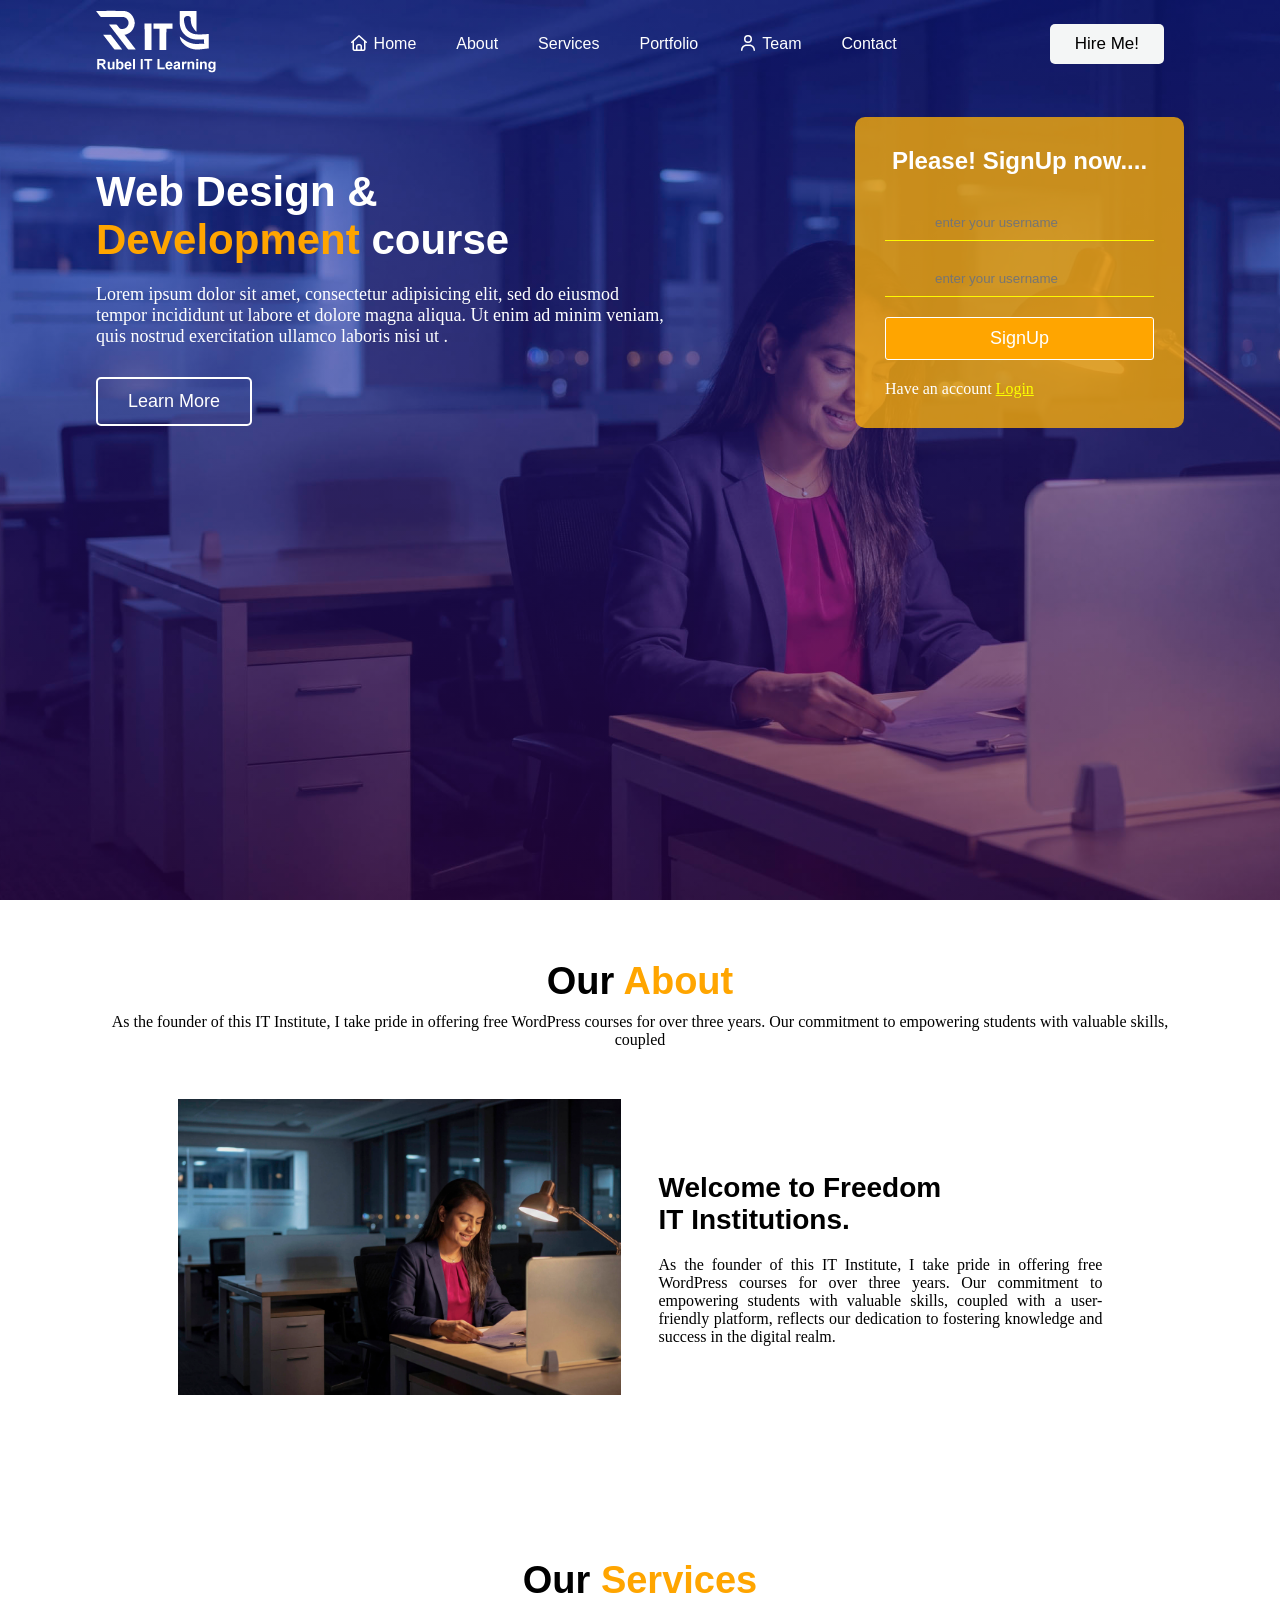
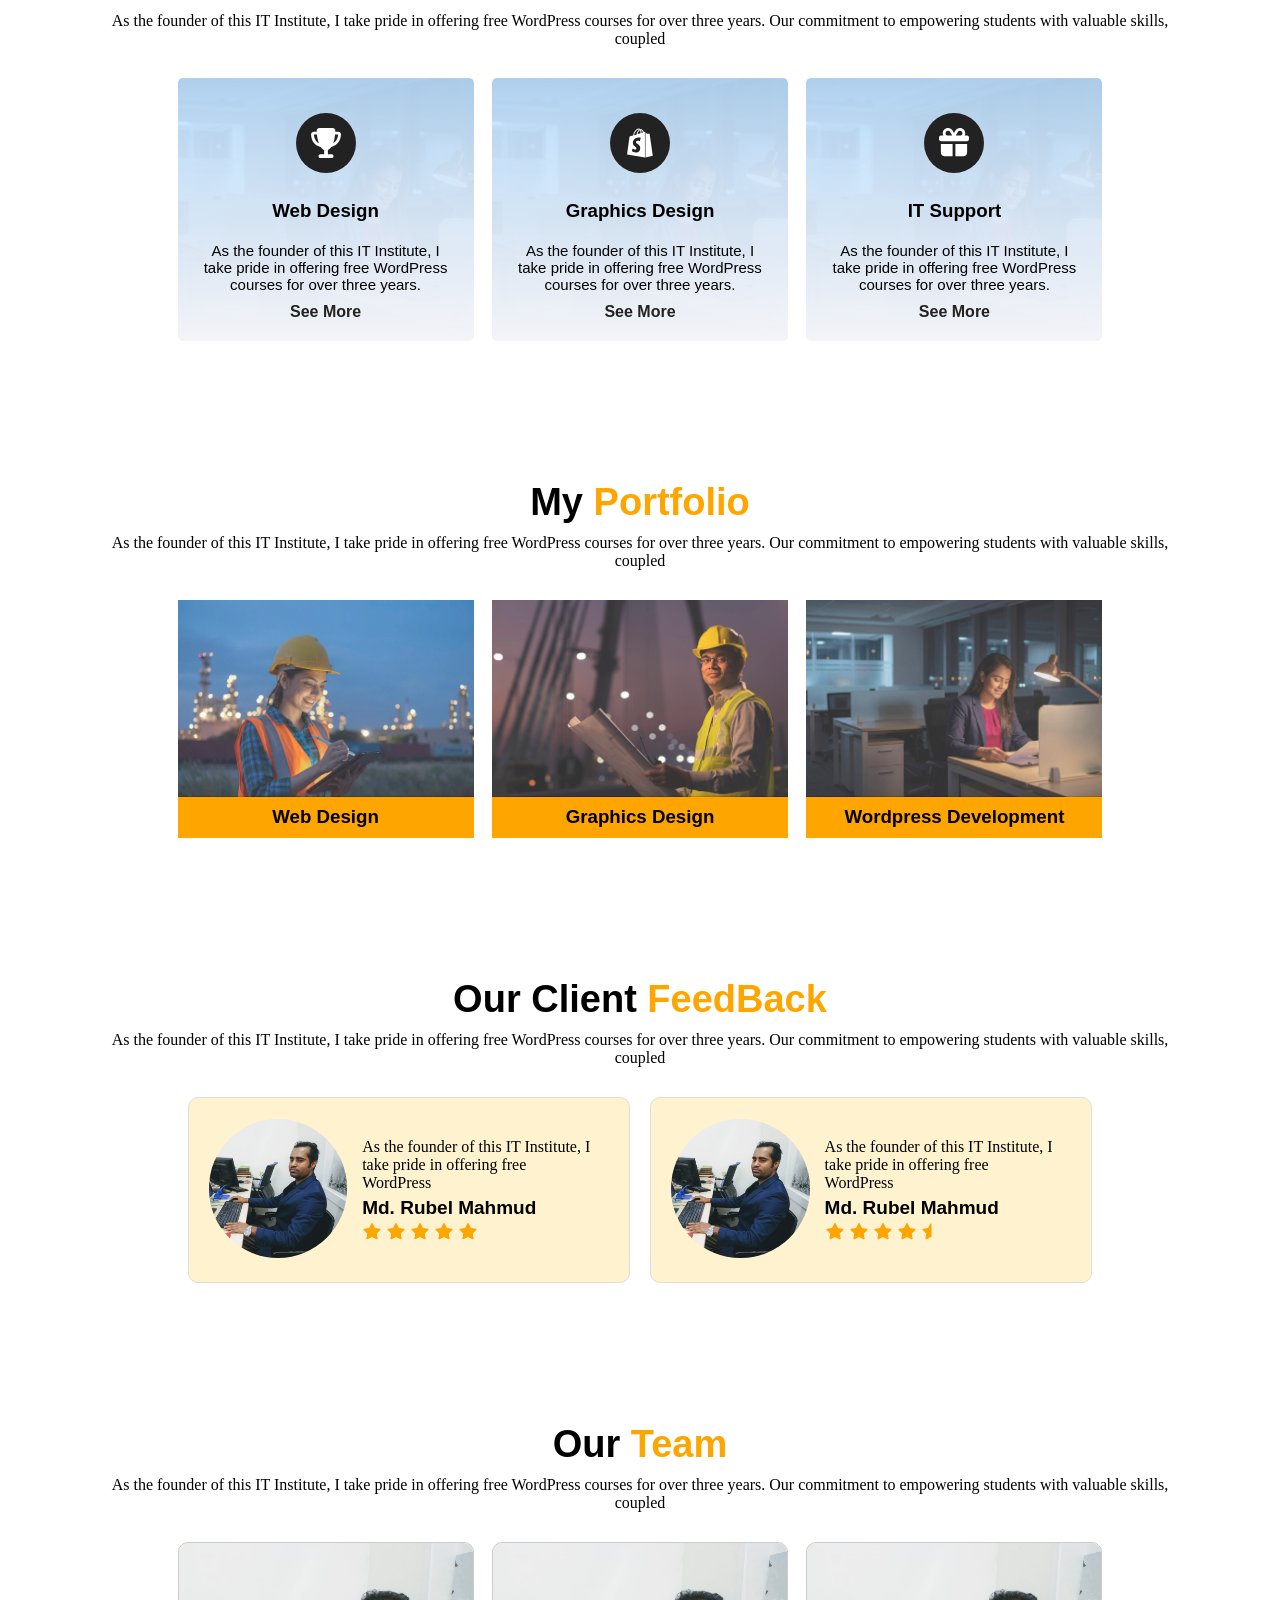
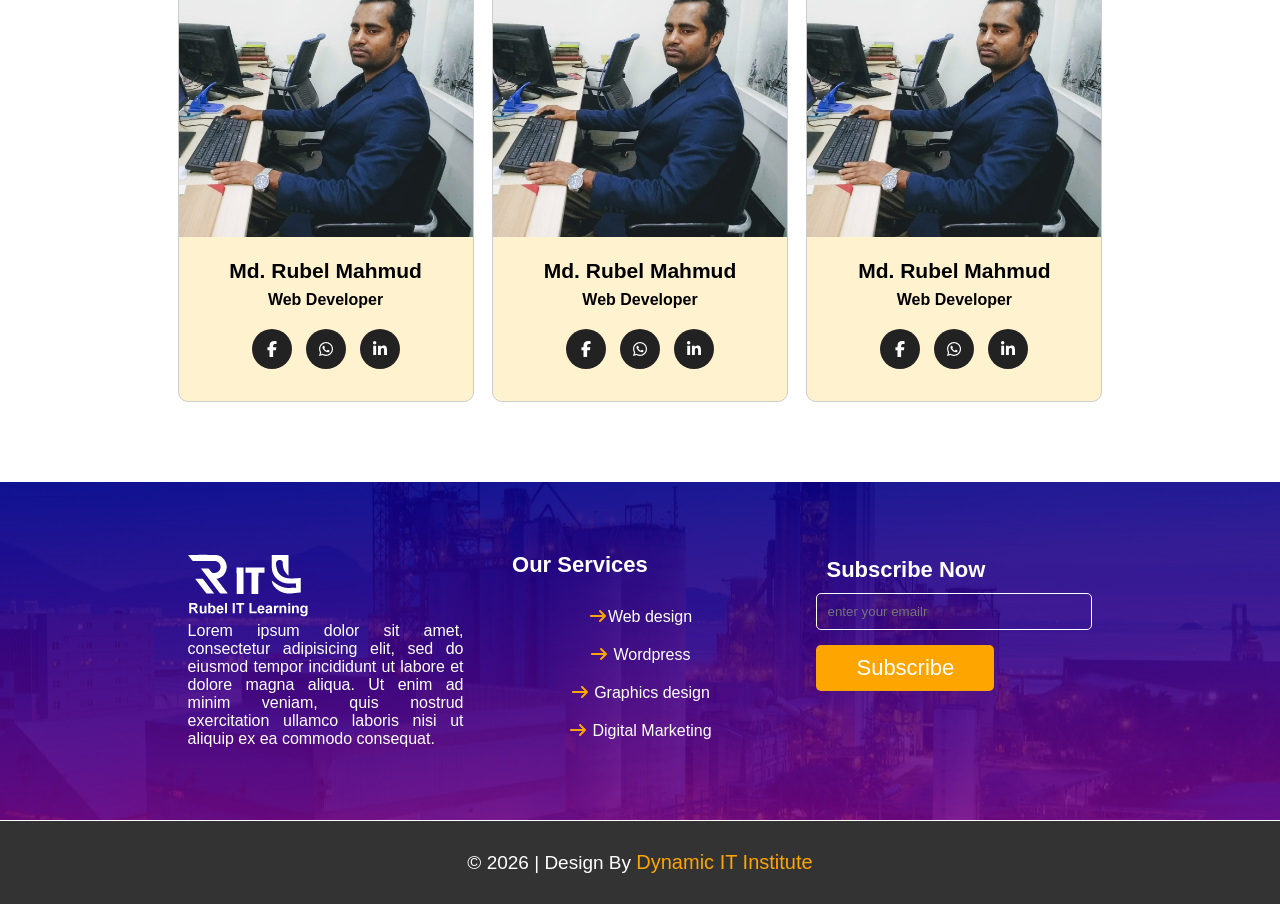
<file: index.html>
<!DOCTYPE html>
<html lang="en-us">
<head>
	<meta charset="utf-8">
	<meta name="description" content="web design level-3, portfolio project">
	<meta name="keywords" content="html, css, bootstrap, javascript">
	<meta name="author" name="md. rubel mahmud">
	<meta name="viewport" content="width=device-width, initial-scale=1">
	<title>Portfolio website</title>
	<link rel="icon" href="images/logo-color.png">
	<link rel="stylesheet" href="css/all.css">
	<link rel="stylesheet" href="css/style.css">
</head>
<body>
	<!--header start-->
	<header id="main-header">
		<div class="border">
			<div class="main-menu">
			<div class="logo">
				<a href="#">
					<img src="images/lll.png" alt="logo">
				</a>
			</div>
			
			<ul>
				<li><a href="index.html"><i class="fa-regular fa-house"></i> Home</a></li>
				<li><a href="about.html">About</a></li>
				<li><a href="services.html">Services</a></li>
				<li><a href="portfolio.html">Portfolio</a></li>
				<li><a href="team.html"><i class="fa-regular fa-user"></i> Team</a></li>
				<li><a href="contact.html">Contact</a></li>
			</ul>
			<div class="menu-button">
				<button class="menu-inner-button">Hire Me!</button>
			</div>
		</div>
		</div>
		
		
		<!--Slider start-->
		<section id="slider-section">
			<div class="row">
				<div class="col-md-8">
					<h3>Web Design & <br><span class="slider-title">Development</span> course</h3>
					<p>Lorem ipsum dolor sit amet, consectetur adipisicing elit, sed do eiusmod<br>
					tempor incididunt ut labore et dolore magna aliqua. Ut enim ad minim veniam,<br>
					quis nostrud exercitation ullamco laboris nisi ut .</p>
					<div class="slider-button">
						<button class="btn btn-slider">Learn More</button>
					</div>
				</div>
				<div class="col-md-4">
					<div class="slider-form">
						<form>
							<h2>Please! SignUp now....</h2>
							<div class="form-group">
								<input class="form-control" type="text" placeholder="enter your username">
							</div>
							<div class="form-group">
								<input class="form-control" type="password" placeholder="enter your username">
							</div>
							<button class="btn signup-button">SignUp</button>
							<div class="form-paragraphs">
								<p>Have an account <a href="#">Login</a></p>
							</div>
						</form>
					</div>
				</div>
			</div>
		</section>
		
	</header>
	<!--Header End-->
	<!--About section suru-->
	<section id="about-section">
		<div class="container">
			<h2>Our <span class="title">About</span></h2>
			<p>As the founder of this IT Institute, I take pride in offering free WordPress courses for over three years. Our commitment to empowering students with valuable skills, coupled</p>
			<div class="row">
				<div class="about-col">
					<div class="about-img">
						<img src="images/SM1123515.jpg">
					</div>
				</div>
				<div class="about-col">
					<div class="about-content">
						<h3>Welcome to Freedom <br>IT Institutions.</h3>
						<p>As the founder of this IT Institute, I take pride in offering free WordPress courses for over three years. Our commitment to empowering students with valuable skills, coupled with a user-friendly platform, reflects our dedication to fostering knowledge and success in the digital realm.</p>
					</div>
				</div>
			</div>
		</div>
	</section>
	<!--Services suru-->
	<section id="services-section">
		<div class="container">
			<h2>Our <span class="title">Services</span></h2>
			<p>As the founder of this IT Institute, I take pride in offering free WordPress courses for over three years. Our commitment to empowering students with valuable skills, coupled</p>
			<div class="row">

				<div class="services-col">
					<div class="services-icon">
						<i class="main-icon fa-solid fa-trophy"></i>
					</div>
					<div class="services-content">
						<h3>Web Design</h3>
					<p>As the founder of this IT Institute, I take pride in offering free WordPress courses for over three years.</p>
					<a href="#">See More</a>
					</div>
				</div>
				<div class="services-col">
					<div class="services-icon">
						<i class="main-icon fa-brands fa-shopify"></i>
					</div>
					<div class="services-content">
						<h3>Graphics Design</h3>
					<p>As the founder of this IT Institute, I take pride in offering free WordPress courses for over three years.</p>
					<a href="#">See More</a>
					</div>
				</div>
				<div class="services-col">
					<div class="services-icon">
						<i class="main-icon fa-solid fa-gift"></i>
					</div>
					<div class="services-content">
						<h3>IT Support</h3>
					<p>As the founder of this IT Institute, I take pride in offering free WordPress courses for over three years.</p>
					<a href="#">See More</a>
					</div>
				</div>

			</div>
		</div>
	</section>
	<!-- Portfolio Section start -->
	<section id="portfolio-section">
		<div class="container">
			<h2>My <span class="title">Portfolio</span></h2>
			<p>As the founder of this IT Institute, I take pride in offering free WordPress courses for over three years. Our commitment to empowering students with valuable skills, coupled</p>
			<div class="row">
				<div class="portfolio-col">

					<div class="portfolio-img">
						<img src="images/3.jpg">
					</div>
					<h3>Web Design</h3>

				</div>
				<div class="portfolio-col">

					<div class="portfolio-img">
						<img src="images/5.jpg">
					</div>
					<h3>Graphics Design</h3>

				</div>
				<div class="portfolio-col">

					<div class="portfolio-img">
						<img src="images/p2.jpg">
					</div>
					<h3>Wordpress Development</h3>

				</div>

			</div>
		</div>
	</section>
	<!-- client feedback start -->
	<section id="client-section">
		<div class="container">
			<h2>Our Client <span class="title">FeedBack</span></h2>
			<p>As the founder of this IT Institute, I take pride in offering free WordPress courses for over three years. Our commitment to empowering students with valuable skills, coupled</p>
			<div class="row">

				<div class="client-col">
					<div class="client-img">
						<img src="images/rrr.png">
					</div>
					<div class="client-content">
						<p>As the founder of this IT Institute, I take pride in offering free WordPress</p>
						<h4>Md. Rubel Mahmud</h4>
						<div class="client-icon">
							<i class="c-icon fa-solid fa-star"></i>
							<i class="c-icon fa-solid fa-star"></i>
							<i class="c-icon fa-solid fa-star"></i>
							<i class="c-icon fa-solid fa-star"></i>
							<i class="c-icon fa-solid fa-star"></i>
						</div>
					</div>
				</div>
				<div class="client-col">
					<div class="client-img">
						<img src="images/rrr.png">
					</div>
					<div class="client-content">
						<p>As the founder of this IT Institute, I take pride in offering free WordPress</p>
						<h4>Md. Rubel Mahmud</h4>
						<div class="client-icon">
							<i class="c-icon fa-solid fa-star"></i>
							<i class="c-icon fa-solid fa-star"></i>
							<i class="c-icon fa-solid fa-star"></i>
							<i class="c-icon fa-solid fa-star"></i>
							<i class="c-icon fa-solid fa-star-half"></i>
						</div>
					</div>
				</div>

			</div>
		</div>
	</section>
	<!-- Team section suru -->
	<section id="team-section">
		<div class="container">
			<h2>Our <span class="title">Team</span></h2>
			<p>As the founder of this IT Institute, I take pride in offering free WordPress courses for over three years. Our commitment to empowering students with valuable skills, coupled</p>
			<div class="row">
				<div class="team-col">
					<img src="images/rrr.png">
					<div class="tema-content">
						<h3>Md. Rubel Mahmud</h3>
						<h4>Web Developer</h4>
						<div class="team-icon">
							
								<a href="#"><i class="t-icon fa-brands fa-facebook-f"></i></a>
								<a href="#"><i class="t-icon fa-brands fa-whatsapp"></i></a>
								<a href="#"><i class="t-icon fa-brands fa-linkedin-in"></i></a>
						</div>
					</div>
				</div>
				<div class="team-col">
					<img src="images/rrr.png">
					<div class="tema-content">
						<h3>Md. Rubel Mahmud</h3>
						<h4>Web Developer</h4>
						<div class="team-icon">
							
								<a href="#"><i class="t-icon fa-brands fa-facebook-f"></i></a>
								<a href="#"><i class="t-icon fa-brands fa-whatsapp"></i></a>
								<a href="#"><i class="t-icon fa-brands fa-linkedin-in"></i></a>
						</div>
					</div>
				</div>
				<div class="team-col">
					<img src="images/rrr.png">
					<div class="tema-content">
						<h3>Md. Rubel Mahmud</h3>
						<h4>Web Developer</h4>
						<div class="team-icon">
							
								<a href="#"><i class="t-icon fa-brands fa-facebook-f"></i></a>
								<a href="#"><i class="t-icon fa-brands fa-whatsapp"></i></a>
								<a href="#"><i class="t-icon fa-brands fa-linkedin-in"></i></a>
						</div>
					</div>
				</div>


			</div>
		</div>
	</section>
	 <!-- Footer suru  -->
	 <footer id="footer-section">
	 	<div class="container">
	 		<div class="row">
	 			<div class="footer-col">
	 				<div class="footer-img">
	 					<img src="images/logo.png">
	 					<p>Lorem ipsum dolor sit amet, consectetur adipisicing elit, sed do eiusmod
	 					tempor incididunt ut labore et dolore magna aliqua. Ut enim ad minim veniam,
	 					quis nostrud exercitation ullamco laboris nisi ut aliquip ex ea commodo
	 					consequat.</p>
	 				</div>
	 			</div>
	 			<div class="footer-col">
	 				<div class="footer-content">
	 					<h2>Our Services</h2>
	 					<div class="footer-menu">
	 						<ul>
	 							<li><i class="footer-icon fa-solid fa-arrow-right"></i><a href="#">Web design</a></li>
	 							<li><i class="footer-icon fa-solid fa-arrow-right"></i> <a href="#">Wordpress</a></li>
	 							<li><i class="footer-icon fa-solid fa-arrow-right"></i> <a href="#">Graphics design</a></li>
	 							<li><i class="footer-icon fa-solid fa-arrow-right"></i> <a href="#">Digital Marketing</a></li>
	 							
	 						</ul>
	 					</div>
	 				</div>
	 			</div>
	 			<div class="footer-col">
	 				<div class="footer-form">
	 					<form action="#" method="post">
	 						<h2>Subscribe Now</h2>
	 						<div class="footer-group">
	 							<input class="footer-control" type="email" name="email" placeholder="enter your emailr">
	 						</div>
	 						<div class="footer-button">
	 							<button class="sub-button">
	 								<a href="#">
	 									Subscribe
	 								</a>
	 					</button>
	 						</div>
	 					</form>
	 				</div>
	 			</div>

	 		</div>
	 	</div>
	 </footer>
	 <!-- Copy right -->
	 <section id="main-copy-right">
	 	<div class="copy-right">
	 		<div class="copy-col">
	 			<p>&copy; 2026 | Design By <a href="#">Dynamic IT Institute</a></p>
	 		</div>
	 	</div>
	 </section>



	<script src="js/all.js"></script>
</body>
</html>
</file>
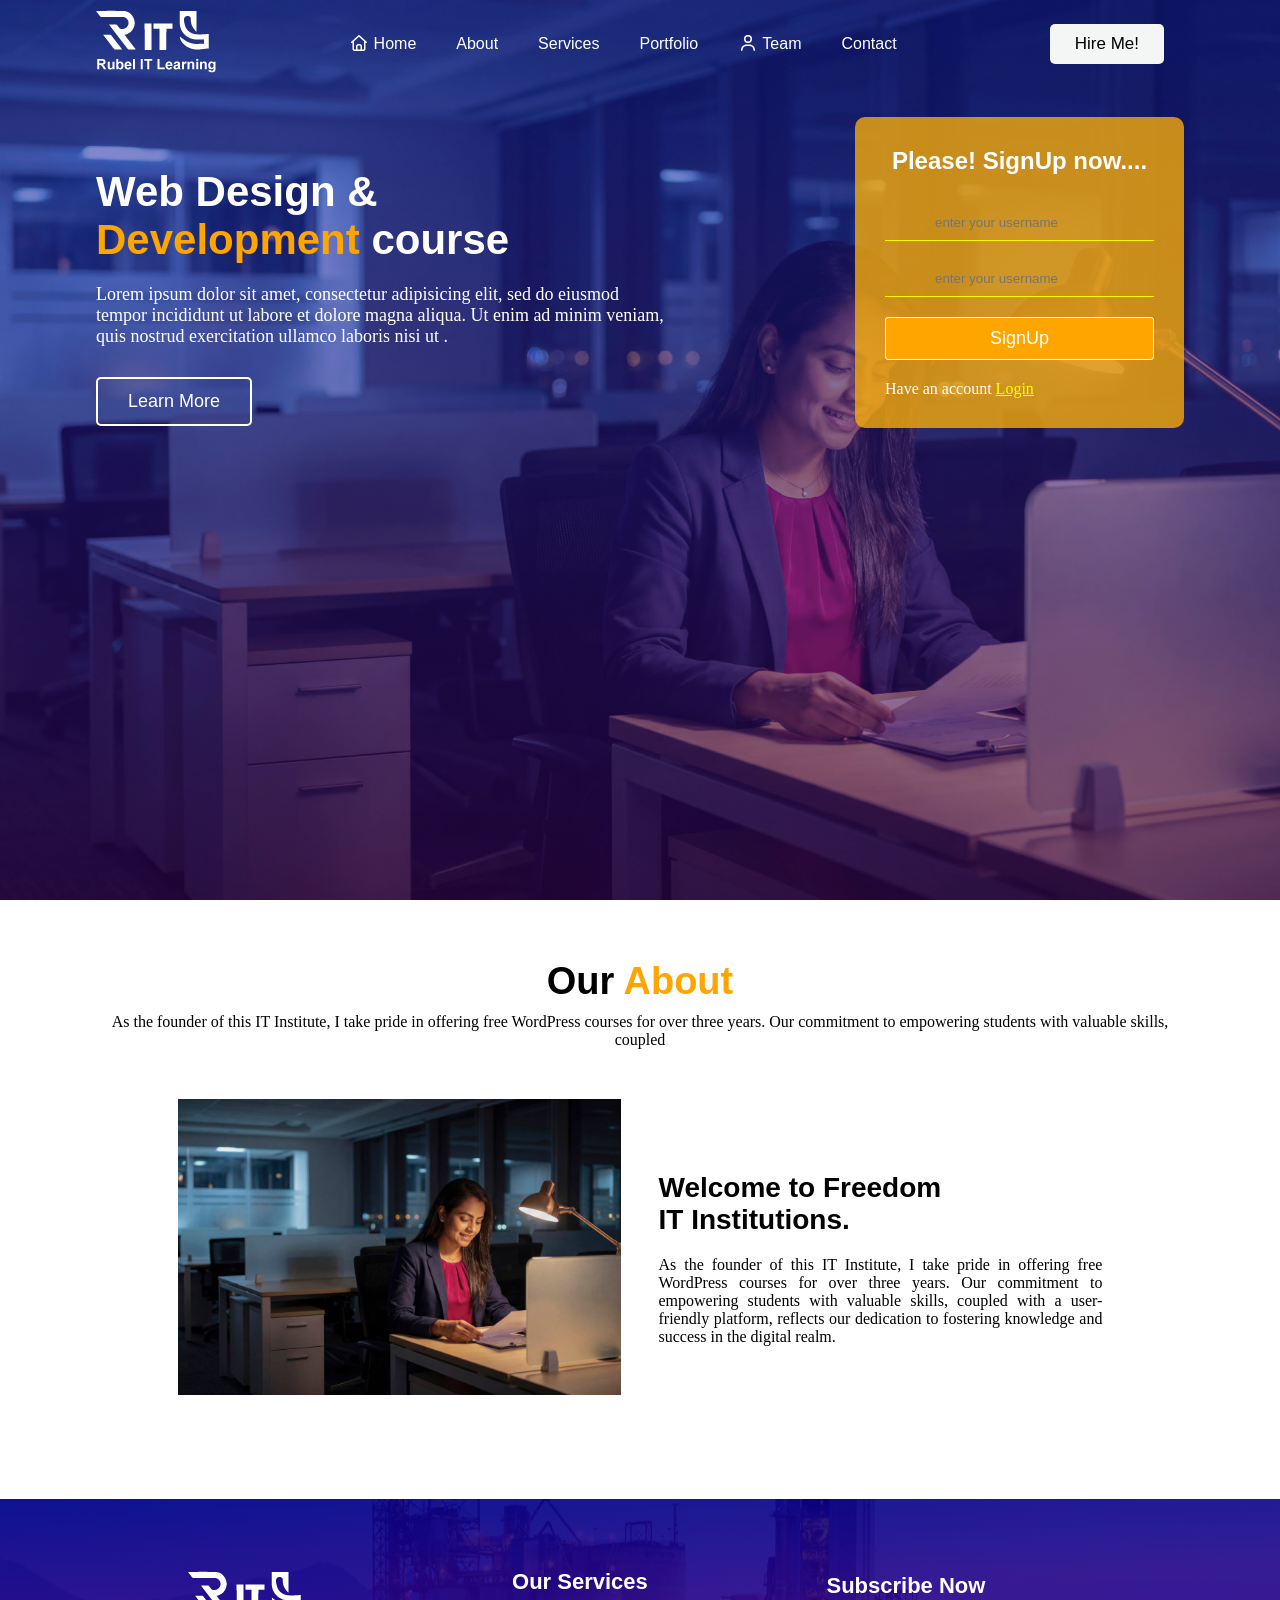
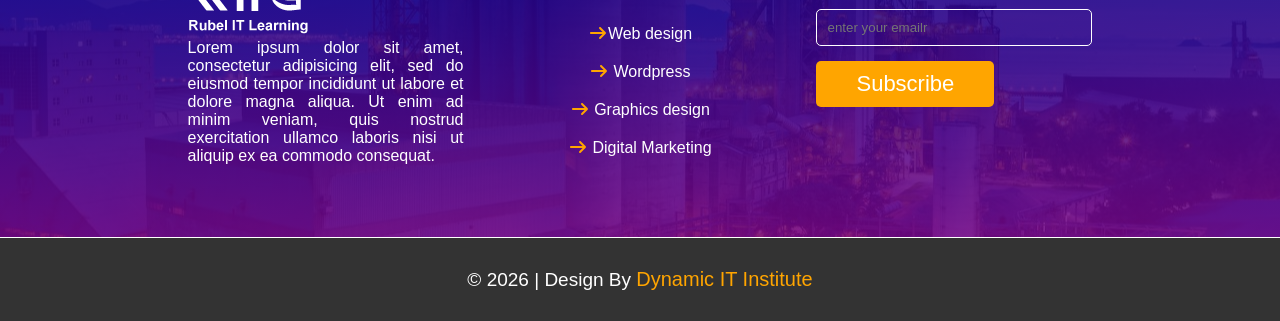
<file: about.html>
<!DOCTYPE html>
<html lang="en-us">
<head>
	<meta charset="utf-8">
	<meta name="description" content="web design level-3, portfolio project">
	<meta name="keywords" content="html, css, bootstrap, javascript">
	<meta name="author" name="md. rubel mahmud">
	<meta name="viewport" content="width=device-width, initial-scale=1">
	<title>Portfolio website</title>
	<link rel="icon" href="images/logo-color.png">
	<link rel="stylesheet" href="css/all.css">
	<link rel="stylesheet" href="css/style.css">
</head>
<body>
	<!--header start-->
	<header id="main-header">
		<div class="border">
			<div class="main-menu">
			<div class="logo">
				<a href="#">
					<img src="images/lll.png" alt="logo">
				</a>
			</div>
			
			<ul>
				<li><a href="index.html"><i class="fa-regular fa-house"></i> Home</a></li>
				<li><a href="about.html">About</a></li>
				<li><a href="services.html">Services</a></li>
				<li><a href="portfolio.html">Portfolio</a></li>
				<li><a href="team.html"><i class="fa-regular fa-user"></i> Team</a></li>
				<li><a href="contact.html">Contact</a></li>
			</ul>
			<div class="menu-button">
				<button class="menu-inner-button">Hire Me!</button>
			</div>
		</div>
		</div>
		
		
		<!--Slider start-->
		<section id="slider-section">
			<div class="row">
				<div class="col-md-8">
					<h3>Web Design & <br><span class="slider-title">Development</span> course</h3>
					<p>Lorem ipsum dolor sit amet, consectetur adipisicing elit, sed do eiusmod<br>
					tempor incididunt ut labore et dolore magna aliqua. Ut enim ad minim veniam,<br>
					quis nostrud exercitation ullamco laboris nisi ut .</p>
					<div class="slider-button">
						<button class="btn btn-slider">Learn More</button>
					</div>
				</div>
				<div class="col-md-4">
					<div class="slider-form">
						<form>
							<h2>Please! SignUp now....</h2>
							<div class="form-group">
								<input class="form-control" type="text" placeholder="enter your username">
							</div>
							<div class="form-group">
								<input class="form-control" type="password" placeholder="enter your username">
							</div>
							<button class="btn signup-button">SignUp</button>
							<div class="form-paragraphs">
								<p>Have an account <a href="#">Login</a></p>
							</div>
						</form>
					</div>
				</div>
			</div>
		</section>
		
	</header>
	<!--Header End-->
	<!--About section suru-->
	<section id="about-section">
		<div class="container">
			<h2>Our <span class="title">About</span></h2>
			<p>As the founder of this IT Institute, I take pride in offering free WordPress courses for over three years. Our commitment to empowering students with valuable skills, coupled</p>
			<div class="row">
				<div class="about-col">
					<div class="about-img">
						<img src="images/SM1123515.jpg">
					</div>
				</div>
				<div class="about-col">
					<div class="about-content">
						<h3>Welcome to Freedom <br>IT Institutions.</h3>
						<p>As the founder of this IT Institute, I take pride in offering free WordPress courses for over three years. Our commitment to empowering students with valuable skills, coupled with a user-friendly platform, reflects our dedication to fostering knowledge and success in the digital realm.</p>
					</div>
				</div>
			</div>
		</div>
	</section>
	
	
	
	
	 <!-- Footer suru  -->
	 <footer id="footer-section">
	 	<div class="container">
	 		<div class="row">
	 			<div class="footer-col">
	 				<div class="footer-img">
	 					<img src="images/logo.png">
	 					<p>Lorem ipsum dolor sit amet, consectetur adipisicing elit, sed do eiusmod
	 					tempor incididunt ut labore et dolore magna aliqua. Ut enim ad minim veniam,
	 					quis nostrud exercitation ullamco laboris nisi ut aliquip ex ea commodo
	 					consequat.</p>
	 				</div>
	 			</div>
	 			<div class="footer-col">
	 				<div class="footer-content">
	 					<h2>Our Services</h2>
	 					<div class="footer-menu">
	 						<ul>
	 							<li><i class="footer-icon fa-solid fa-arrow-right"></i><a href="#">Web design</a></li>
	 							<li><i class="footer-icon fa-solid fa-arrow-right"></i> <a href="#">Wordpress</a></li>
	 							<li><i class="footer-icon fa-solid fa-arrow-right"></i> <a href="#">Graphics design</a></li>
	 							<li><i class="footer-icon fa-solid fa-arrow-right"></i> <a href="#">Digital Marketing</a></li>
	 							
	 						</ul>
	 					</div>
	 				</div>
	 			</div>
	 			<div class="footer-col">
	 				<div class="footer-form">
	 					<form action="#" method="post">
	 						<h2>Subscribe Now</h2>
	 						<div class="footer-group">
	 							<input class="footer-control" type="email" name="email" placeholder="enter your emailr">
	 						</div>
	 						<div class="footer-button">
	 							<button class="sub-button">
	 								<a href="#">
	 									Subscribe
	 								</a>
	 					</button>
	 						</div>
	 					</form>
	 				</div>
	 			</div>

	 		</div>
	 	</div>
	 </footer>
	 <!-- Copy right -->
	 <section id="main-copy-right">
	 	<div class="copy-right">
	 		<div class="copy-col">
	 			<p>&copy; 2026 | Design By <a href="#">Dynamic IT Institute</a></p>
	 		</div>
	 	</div>
	 </section>



	<script src="js/all.js"></script>
</body>
</html>
</file>
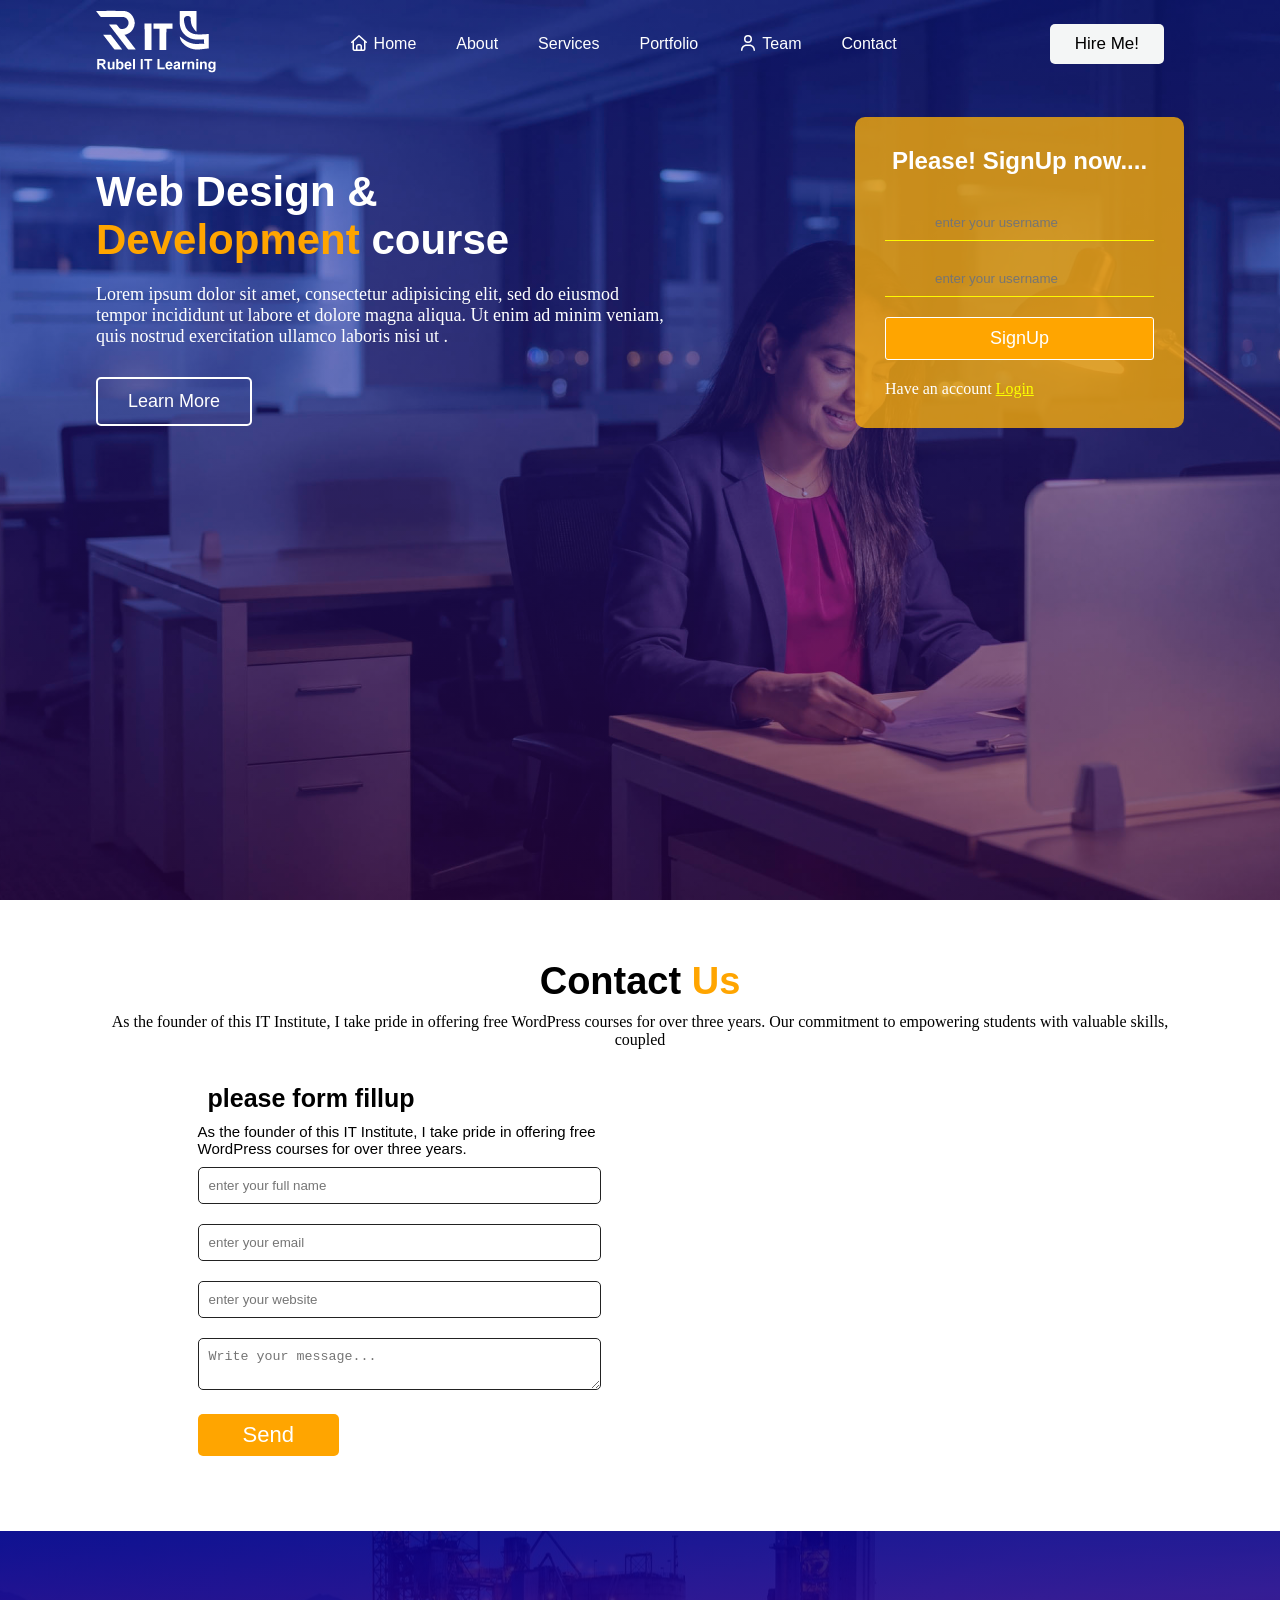
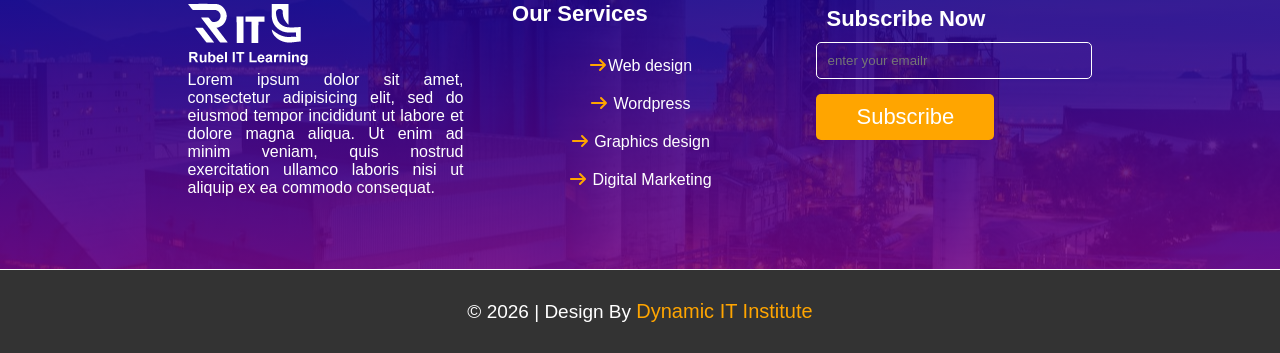
<file: contact.html>
<!DOCTYPE html>
<html lang="en-us">
<head>
	<meta charset="utf-8">
	<meta name="description" content="web design level-3, portfolio project">
	<meta name="keywords" content="html, css, bootstrap, javascript">
	<meta name="author" name="md. rubel mahmud">
	<meta name="viewport" content="width=device-width, initial-scale=1">
	<title>Portfolio website</title>
	<link rel="icon" href="images/logo-color.png">
	<link rel="stylesheet" href="css/all.css">
	<link rel="stylesheet" href="css/style.css">
</head>
<body>
	<!--header start-->
	<header id="main-header">
		<div class="border">
			<div class="main-menu">
			<div class="logo">
				<a href="#">
					<img src="images/lll.png" alt="logo">
				</a>
			</div>
			
			<ul>
				<li><a href="index.html"><i class="fa-regular fa-house"></i> Home</a></li>
				<li><a href="about.html">About</a></li>
				<li><a href="services.html">Services</a></li>
				<li><a href="portfolio.html">Portfolio</a></li>
				<li><a href="team.html"><i class="fa-regular fa-user"></i> Team</a></li>
				<li><a href="contact.html">Contact</a></li>
			</ul>
			<div class="menu-button">
				<button class="menu-inner-button">Hire Me!</button>
			</div>
		</div>
		</div>
		
		
		<!--Slider start-->
		<section id="slider-section">
			<div class="row">
				<div class="col-md-8">
					<h3>Web Design & <br><span class="slider-title">Development</span> course</h3>
					<p>Lorem ipsum dolor sit amet, consectetur adipisicing elit, sed do eiusmod<br>
					tempor incididunt ut labore et dolore magna aliqua. Ut enim ad minim veniam,<br>
					quis nostrud exercitation ullamco laboris nisi ut .</p>
					<div class="slider-button">
						<button class="btn btn-slider">Learn More</button>
					</div>
				</div>
				<div class="col-md-4">
					<div class="slider-form">
						<form>
							<h2>Please! SignUp now....</h2>
							<div class="form-group">
								<input class="form-control" type="text" placeholder="enter your username">
							</div>
							<div class="form-group">
								<input class="form-control" type="password" placeholder="enter your username">
							</div>
							<button class="btn signup-button">SignUp</button>
							<div class="form-paragraphs">
								<p>Have an account <a href="#">Login</a></p>
							</div>
						</form>
					</div>
				</div>
			</div>
		</section>
		
	</header>
	<!--Header End-->
	<!-- Contact us page suru -->
	<section id="contact-section">
		<div class="container">
			<h2>Contact <span class="title">Us</span></h2>
			<p>As the founder of this IT Institute, I take pride in offering free WordPress courses for over three years. Our commitment to empowering students with valuable skills, coupled</p>
			<div class="row">
				<div class="contact-col">
					<div class="contact-form">
						<form action="#" method="post">
							<h2>please form fillup</h2>
							<p>As the founder of this IT Institute, I take pride in offering free WordPress courses for over three years.</p>
							<div class="contact-group">
								<input class="contact-control" type="text" name="fullname" placeholder="enter your full name">
							</div>
							<div class="contact-group">
								<input class="contact-control" type="email" placeholder="enter your email">
							</div>
							<div class="contact-group">
								<input class="contact-control" type="text" placeholder="enter your website">
							</div>
							<div class="contact-group">
								<textarea class="contact-control" row="5" cols="20" placeholder="Write your message..."></textarea>
							</div>
							<div class="con-button">
								<button class="contact-button">Send</button>
							</div>
							
						</form>

					</div>
				</div>
				<div class="contact-col">
					<iframe src="https://www.google.com/maps/embed?pb=!1m18!1m12!1m3!1d231427.2519012032!2d89.84371167419297!3d24.998389362781893!2m3!1f0!2f0!3f0!3m2!1i1024!2i768!4f13.1!3m3!1m2!1s0x3757d67552cd9be5%3A0x5f5a1e73907e02f1!2sSherpur%20Sadar%20Upazila!5e0!3m2!1sen!2sbd!4v1782377537795!5m2!1sen!2sbd" width="450" height="400" style="border:0;" allowfullscreen="" loading="lazy" referrerpolicy="strict-origin-when-cross-origin"></iframe>
				</div>

			</div>
		</div>
	</section>
	 <!-- Footer suru  -->
	 <footer id="footer-section">
	 	<div class="container">
	 		<div class="row">
	 			<div class="footer-col">
	 				<div class="footer-img">
	 					<img src="images/logo.png">
	 					<p>Lorem ipsum dolor sit amet, consectetur adipisicing elit, sed do eiusmod
	 					tempor incididunt ut labore et dolore magna aliqua. Ut enim ad minim veniam,
	 					quis nostrud exercitation ullamco laboris nisi ut aliquip ex ea commodo
	 					consequat.</p>
	 				</div>
	 			</div>
	 			<div class="footer-col">
	 				<div class="footer-content">
	 					<h2>Our Services</h2>
	 					<div class="footer-menu">
	 						<ul>
	 							<li><i class="footer-icon fa-solid fa-arrow-right"></i><a href="#">Web design</a></li>
	 							<li><i class="footer-icon fa-solid fa-arrow-right"></i> <a href="#">Wordpress</a></li>
	 							<li><i class="footer-icon fa-solid fa-arrow-right"></i> <a href="#">Graphics design</a></li>
	 							<li><i class="footer-icon fa-solid fa-arrow-right"></i> <a href="#">Digital Marketing</a></li>
	 							
	 						</ul>
	 					</div>
	 				</div>
	 			</div>
	 			<div class="footer-col">
	 				<div class="footer-form">
	 					<form action="#" method="post">
	 						<h2>Subscribe Now</h2>
	 						<div class="footer-group">
	 							<input class="footer-control" type="email" name="email" placeholder="enter your emailr">
	 						</div>
	 						<div class="footer-button">
	 							<button class="sub-button">
	 								<a href="#">
	 									Subscribe
	 								</a>
	 					</button>
	 						</div>
	 					</form>
	 				</div>
	 			</div>

	 		</div>
	 	</div>
	 </footer>
	 <!-- Copy right -->
	 <section id="main-copy-right">
	 	<div class="copy-right">
	 		<div class="copy-col">
	 			<p>&copy; 2026 | Design By <a href="#">Dynamic IT Institute</a></p>
	 		</div>
	 	</div>
	 </section>



	<script src="js/all.js"></script>
</body>
</html>
</file>
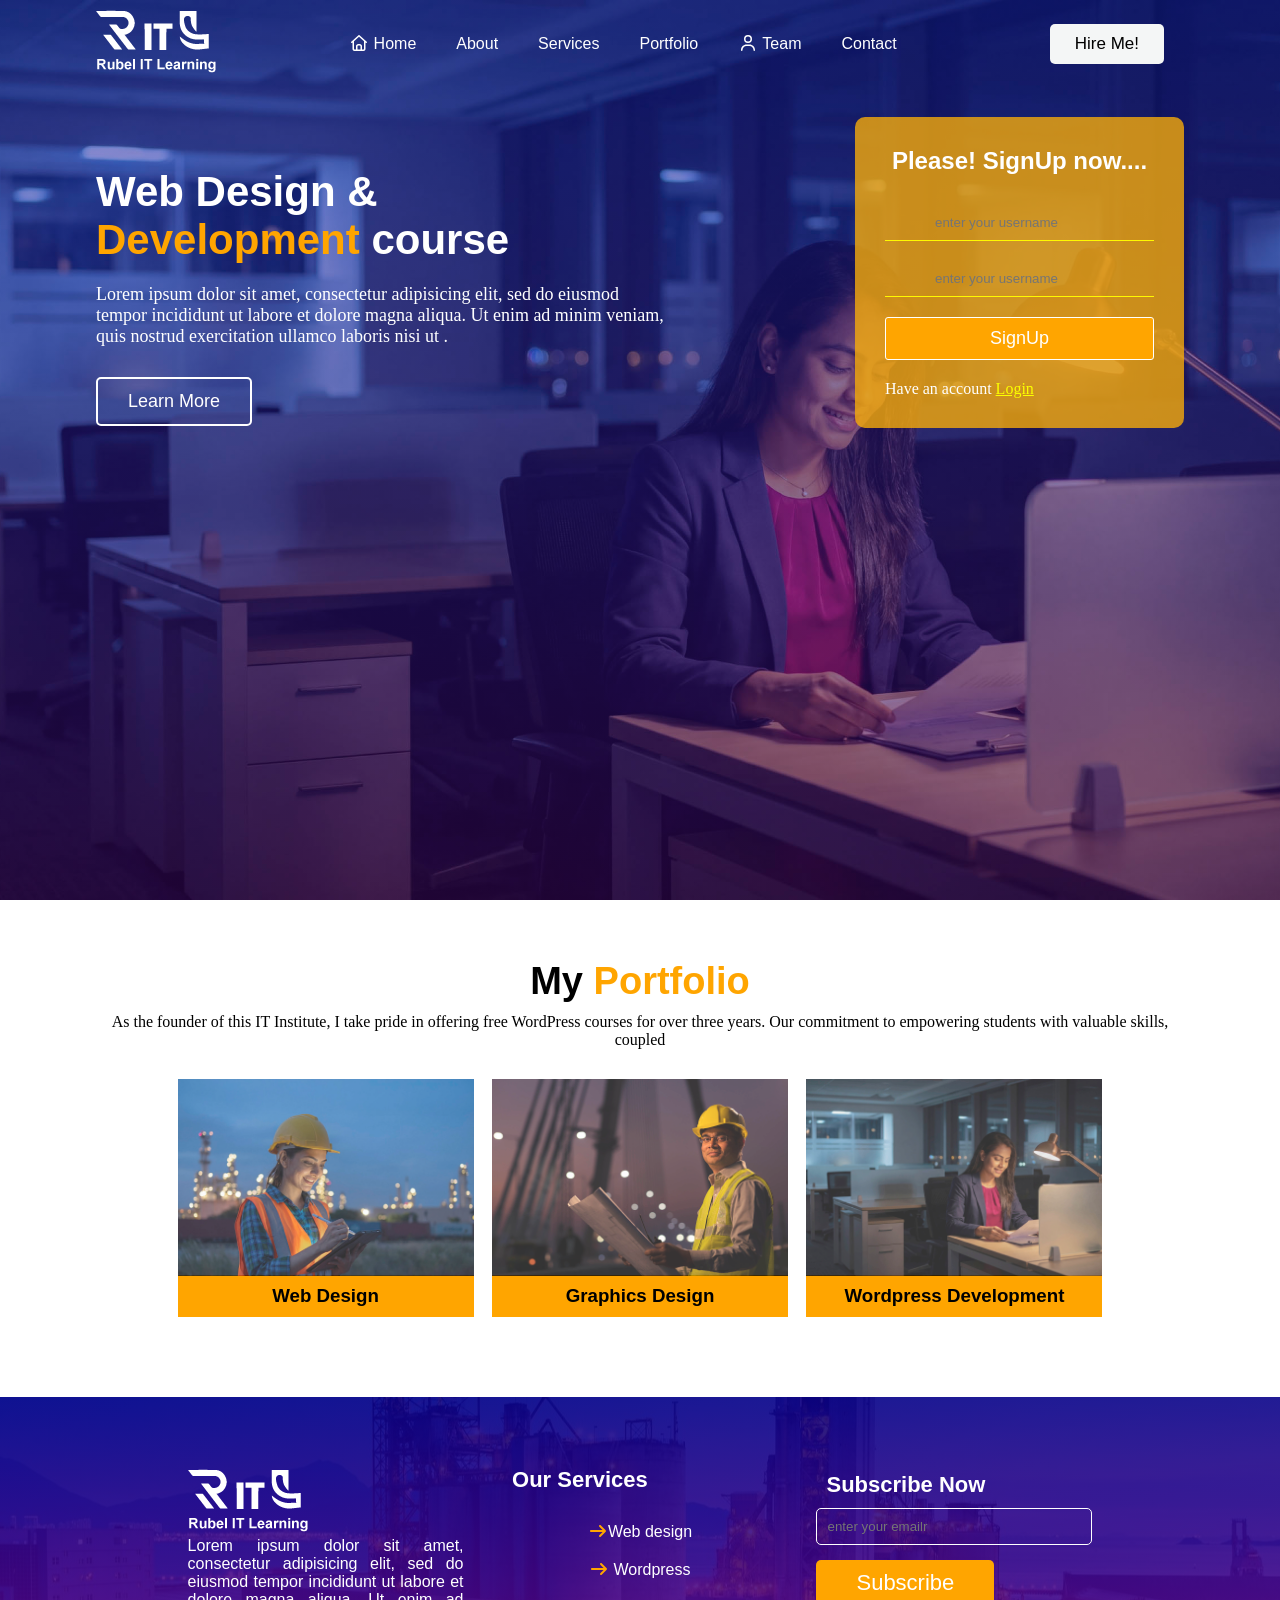
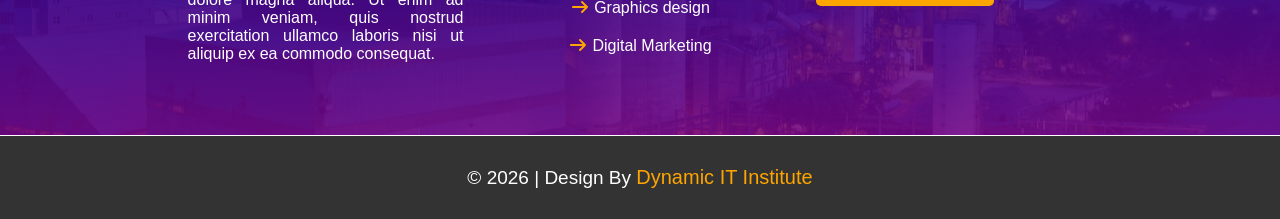
<file: portfolio.html>
<!DOCTYPE html>
<html lang="en-us">
<head>
	<meta charset="utf-8">
	<meta name="description" content="web design level-3, portfolio project">
	<meta name="keywords" content="html, css, bootstrap, javascript">
	<meta name="author" name="md. rubel mahmud">
	<meta name="viewport" content="width=device-width, initial-scale=1">
	<title>Portfolio website</title>
	<link rel="icon" href="images/logo-color.png">
	<link rel="stylesheet" href="css/all.css">
	<link rel="stylesheet" href="css/style.css">
</head>
<body>
	<!--header start-->
	<header id="main-header">
		<div class="border">
			<div class="main-menu">
			<div class="logo">
				<a href="#">
					<img src="images/lll.png" alt="logo">
				</a>
			</div>
			
			<ul>
				<li><a href="index.html"><i class="fa-regular fa-house"></i> Home</a></li>
				<li><a href="about.html">About</a></li>
				<li><a href="services.html">Services</a></li>
				<li><a href="portfolio.html">Portfolio</a></li>
				<li><a href="team.html"><i class="fa-regular fa-user"></i> Team</a></li>
				<li><a href="contact.html">Contact</a></li>
			</ul>
			<div class="menu-button">
				<button class="menu-inner-button">Hire Me!</button>
			</div>
		</div>
		</div>
		
		
		<!--Slider start-->
		<section id="slider-section">
			<div class="row">
				<div class="col-md-8">
					<h3>Web Design & <br><span class="slider-title">Development</span> course</h3>
					<p>Lorem ipsum dolor sit amet, consectetur adipisicing elit, sed do eiusmod<br>
					tempor incididunt ut labore et dolore magna aliqua. Ut enim ad minim veniam,<br>
					quis nostrud exercitation ullamco laboris nisi ut .</p>
					<div class="slider-button">
						<button class="btn btn-slider">Learn More</button>
					</div>
				</div>
				<div class="col-md-4">
					<div class="slider-form">
						<form>
							<h2>Please! SignUp now....</h2>
							<div class="form-group">
								<input class="form-control" type="text" placeholder="enter your username">
							</div>
							<div class="form-group">
								<input class="form-control" type="password" placeholder="enter your username">
							</div>
							<button class="btn signup-button">SignUp</button>
							<div class="form-paragraphs">
								<p>Have an account <a href="#">Login</a></p>
							</div>
						</form>
					</div>
				</div>
			</div>
		</section>
		
	</header>
	<!--Header End-->
	
	<!-- Portfolio Section start -->
	<section id="portfolio-section">
		<div class="container">
			<h2>My <span class="title">Portfolio</span></h2>
			<p>As the founder of this IT Institute, I take pride in offering free WordPress courses for over three years. Our commitment to empowering students with valuable skills, coupled</p>
			<div class="row">
				<div class="portfolio-col">

					<div class="portfolio-img">
						<img src="images/3.jpg">
					</div>
					<h3>Web Design</h3>

				</div>
				<div class="portfolio-col">

					<div class="portfolio-img">
						<img src="images/5.jpg">
					</div>
					<h3>Graphics Design</h3>

				</div>
				<div class="portfolio-col">

					<div class="portfolio-img">
						<img src="images/p2.jpg">
					</div>
					<h3>Wordpress Development</h3>

				</div>

			</div>
		</div>
	</section>
	
	 <!-- Footer suru  -->
	 <footer id="footer-section">
	 	<div class="container">
	 		<div class="row">
	 			<div class="footer-col">
	 				<div class="footer-img">
	 					<img src="images/logo.png">
	 					<p>Lorem ipsum dolor sit amet, consectetur adipisicing elit, sed do eiusmod
	 					tempor incididunt ut labore et dolore magna aliqua. Ut enim ad minim veniam,
	 					quis nostrud exercitation ullamco laboris nisi ut aliquip ex ea commodo
	 					consequat.</p>
	 				</div>
	 			</div>
	 			<div class="footer-col">
	 				<div class="footer-content">
	 					<h2>Our Services</h2>
	 					<div class="footer-menu">
	 						<ul>
	 							<li><i class="footer-icon fa-solid fa-arrow-right"></i><a href="#">Web design</a></li>
	 							<li><i class="footer-icon fa-solid fa-arrow-right"></i> <a href="#">Wordpress</a></li>
	 							<li><i class="footer-icon fa-solid fa-arrow-right"></i> <a href="#">Graphics design</a></li>
	 							<li><i class="footer-icon fa-solid fa-arrow-right"></i> <a href="#">Digital Marketing</a></li>
	 							
	 						</ul>
	 					</div>
	 				</div>
	 			</div>
	 			<div class="footer-col">
	 				<div class="footer-form">
	 					<form action="#" method="post">
	 						<h2>Subscribe Now</h2>
	 						<div class="footer-group">
	 							<input class="footer-control" type="email" name="email" placeholder="enter your emailr">
	 						</div>
	 						<div class="footer-button">
	 							<button class="sub-button">
	 								<a href="#">
	 									Subscribe
	 								</a>
	 					</button>
	 						</div>
	 					</form>
	 				</div>
	 			</div>

	 		</div>
	 	</div>
	 </footer>
	 <!-- Copy right -->
	 <section id="main-copy-right">
	 	<div class="copy-right">
	 		<div class="copy-col">
	 			<p>&copy; 2026 | Design By <a href="#">Dynamic IT Institute</a></p>
	 		</div>
	 	</div>
	 </section>



	<script src="js/all.js"></script>
</body>
</html>
</file>
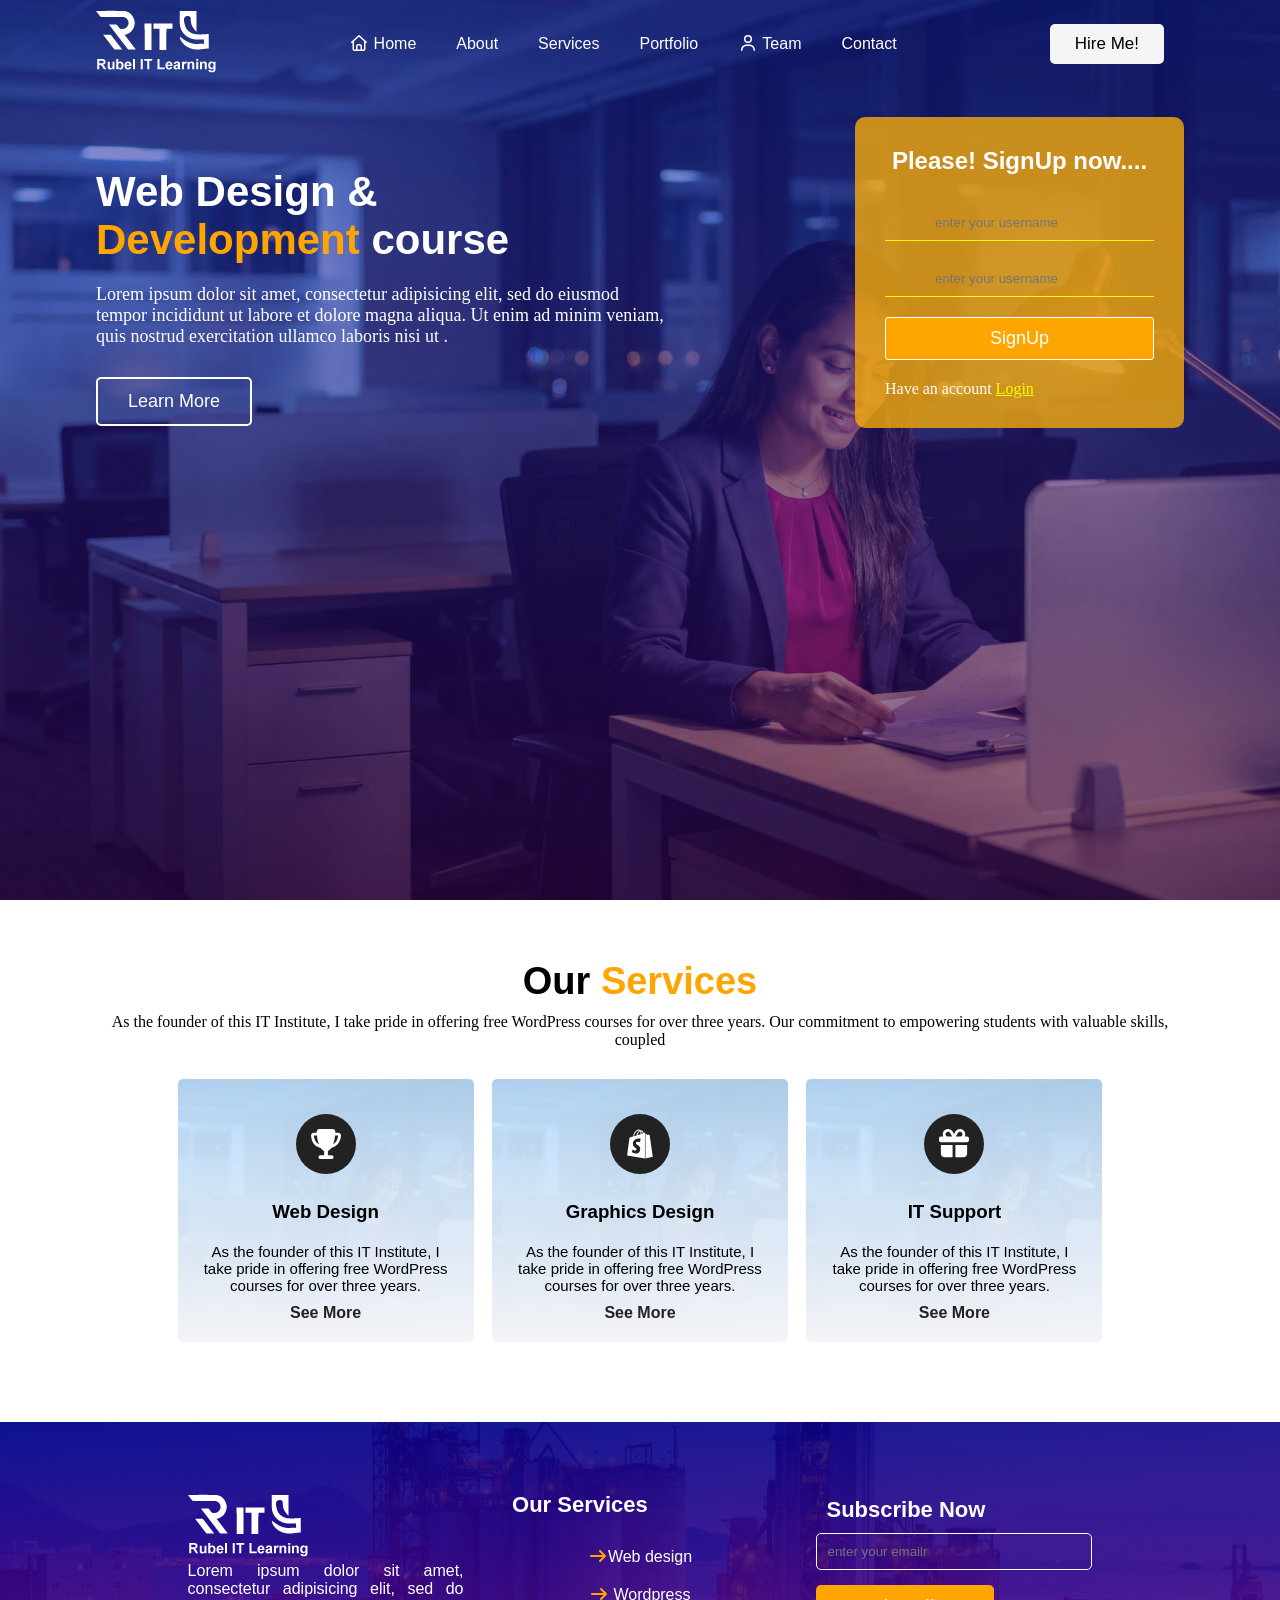
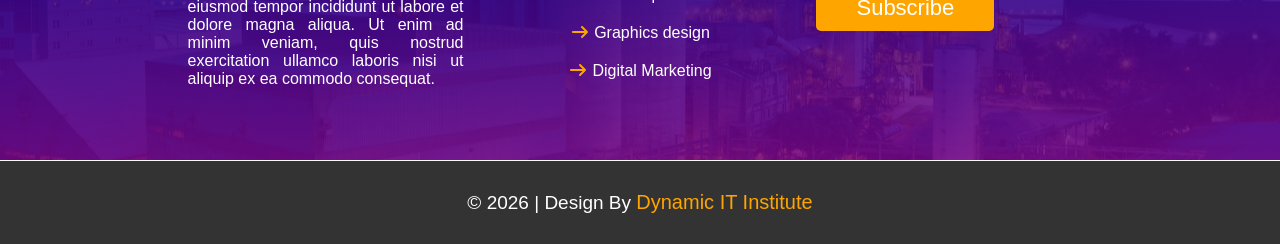
<file: services.html>
<!DOCTYPE html>
<html lang="en-us">
<head>
	<meta charset="utf-8">
	<meta name="description" content="web design level-3, portfolio project">
	<meta name="keywords" content="html, css, bootstrap, javascript">
	<meta name="author" name="md. rubel mahmud">
	<meta name="viewport" content="width=device-width, initial-scale=1">
	<title>Portfolio website</title>
	<link rel="icon" href="images/logo-color.png">
	<link rel="stylesheet" href="css/all.css">
	<link rel="stylesheet" href="css/style.css">
</head>
<body>
	<!--header start-->
	<header id="main-header">
		<div class="border">
			<div class="main-menu">
			<div class="logo">
				<a href="#">
					<img src="images/lll.png" alt="logo">
				</a>
			</div>
			
			<ul>
				<li><a href="index.html"><i class="fa-regular fa-house"></i> Home</a></li>
				<li><a href="about.html">About</a></li>
				<li><a href="services.html">Services</a></li>
				<li><a href="portfolio.html">Portfolio</a></li>
				<li><a href="team.html"><i class="fa-regular fa-user"></i> Team</a></li>
				<li><a href="contact.html">Contact</a></li>
			</ul>
			<div class="menu-button">
				<button class="menu-inner-button">Hire Me!</button>
			</div>
		</div>
		</div>
		
		
		<!--Slider start-->
		<section id="slider-section">
			<div class="row">
				<div class="col-md-8">
					<h3>Web Design & <br><span class="slider-title">Development</span> course</h3>
					<p>Lorem ipsum dolor sit amet, consectetur adipisicing elit, sed do eiusmod<br>
					tempor incididunt ut labore et dolore magna aliqua. Ut enim ad minim veniam,<br>
					quis nostrud exercitation ullamco laboris nisi ut .</p>
					<div class="slider-button">
						<button class="btn btn-slider">Learn More</button>
					</div>
				</div>
				<div class="col-md-4">
					<div class="slider-form">
						<form>
							<h2>Please! SignUp now....</h2>
							<div class="form-group">
								<input class="form-control" type="text" placeholder="enter your username">
							</div>
							<div class="form-group">
								<input class="form-control" type="password" placeholder="enter your username">
							</div>
							<button class="btn signup-button">SignUp</button>
							<div class="form-paragraphs">
								<p>Have an account <a href="#">Login</a></p>
							</div>
						</form>
					</div>
				</div>
			</div>
		</section>
		
	</header>
	<!--Header End-->
	
	<!--Services suru-->
	<section id="services-section">
		<div class="container">
			<h2>Our <span class="title">Services</span></h2>
			<p>As the founder of this IT Institute, I take pride in offering free WordPress courses for over three years. Our commitment to empowering students with valuable skills, coupled</p>
			<div class="row">

				<div class="services-col">
					<div class="services-icon">
						<i class="main-icon fa-solid fa-trophy"></i>
					</div>
					<div class="services-content">
						<h3>Web Design</h3>
					<p>As the founder of this IT Institute, I take pride in offering free WordPress courses for over three years.</p>
					<a href="#">See More</a>
					</div>
				</div>
				<div class="services-col">
					<div class="services-icon">
						<i class="main-icon fa-brands fa-shopify"></i>
					</div>
					<div class="services-content">
						<h3>Graphics Design</h3>
					<p>As the founder of this IT Institute, I take pride in offering free WordPress courses for over three years.</p>
					<a href="#">See More</a>
					</div>
				</div>
				<div class="services-col">
					<div class="services-icon">
						<i class="main-icon fa-solid fa-gift"></i>
					</div>
					<div class="services-content">
						<h3>IT Support</h3>
					<p>As the founder of this IT Institute, I take pride in offering free WordPress courses for over three years.</p>
					<a href="#">See More</a>
					</div>
				</div>

			</div>
		</div>
	</section>
	
	 <!-- Footer suru  -->
	 <footer id="footer-section">
	 	<div class="container">
	 		<div class="row">
	 			<div class="footer-col">
	 				<div class="footer-img">
	 					<img src="images/logo.png">
	 					<p>Lorem ipsum dolor sit amet, consectetur adipisicing elit, sed do eiusmod
	 					tempor incididunt ut labore et dolore magna aliqua. Ut enim ad minim veniam,
	 					quis nostrud exercitation ullamco laboris nisi ut aliquip ex ea commodo
	 					consequat.</p>
	 				</div>
	 			</div>
	 			<div class="footer-col">
	 				<div class="footer-content">
	 					<h2>Our Services</h2>
	 					<div class="footer-menu">
	 						<ul>
	 							<li><i class="footer-icon fa-solid fa-arrow-right"></i><a href="#">Web design</a></li>
	 							<li><i class="footer-icon fa-solid fa-arrow-right"></i> <a href="#">Wordpress</a></li>
	 							<li><i class="footer-icon fa-solid fa-arrow-right"></i> <a href="#">Graphics design</a></li>
	 							<li><i class="footer-icon fa-solid fa-arrow-right"></i> <a href="#">Digital Marketing</a></li>
	 							
	 						</ul>
	 					</div>
	 				</div>
	 			</div>
	 			<div class="footer-col">
	 				<div class="footer-form">
	 					<form action="#" method="post">
	 						<h2>Subscribe Now</h2>
	 						<div class="footer-group">
	 							<input class="footer-control" type="email" name="email" placeholder="enter your emailr">
	 						</div>
	 						<div class="footer-button">
	 							<button class="sub-button">
	 								<a href="#">
	 									Subscribe
	 								</a>
	 					</button>
	 						</div>
	 					</form>
	 				</div>
	 			</div>

	 		</div>
	 	</div>
	 </footer>
	 <!-- Copy right -->
	 <section id="main-copy-right">
	 	<div class="copy-right">
	 		<div class="copy-col">
	 			<p>&copy; 2026 | Design By <a href="#">Dynamic IT Institute</a></p>
	 		</div>
	 	</div>
	 </section>



	<script src="js/all.js"></script>
</body>
</html>
</file>
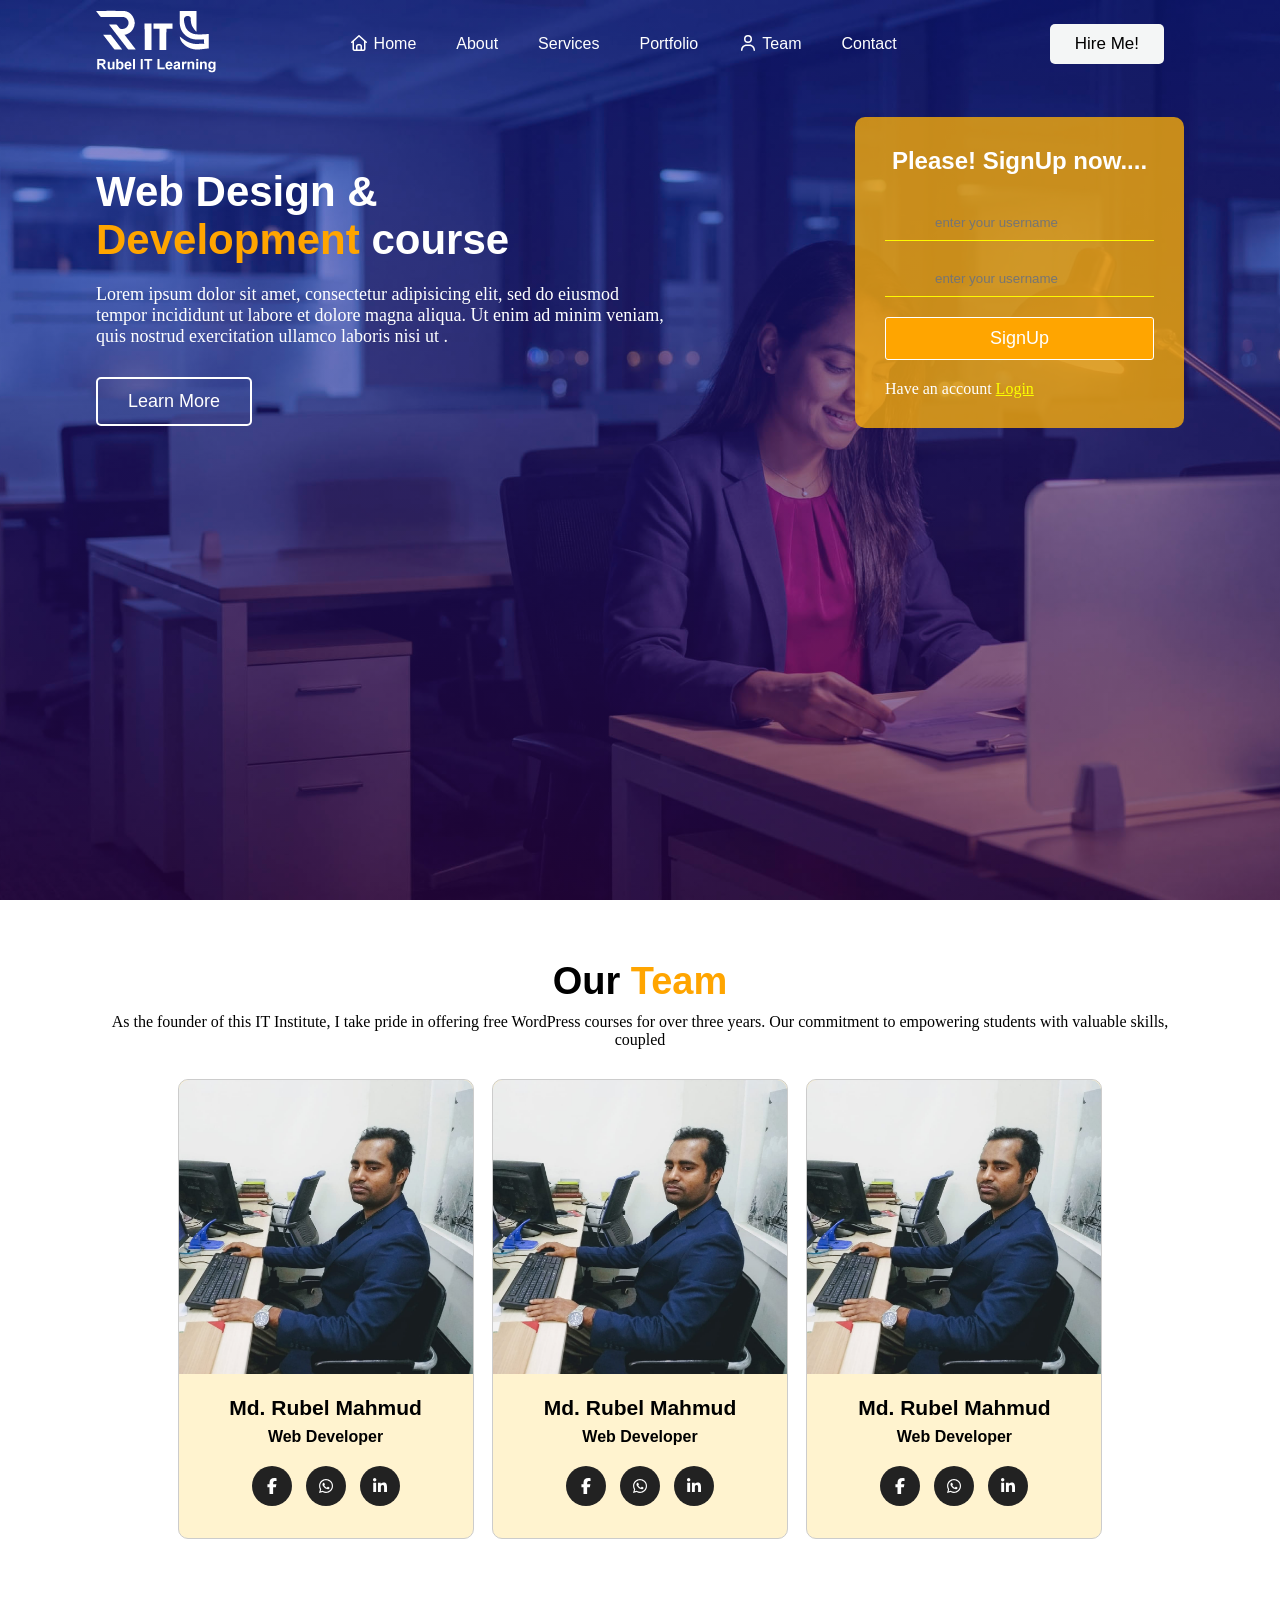
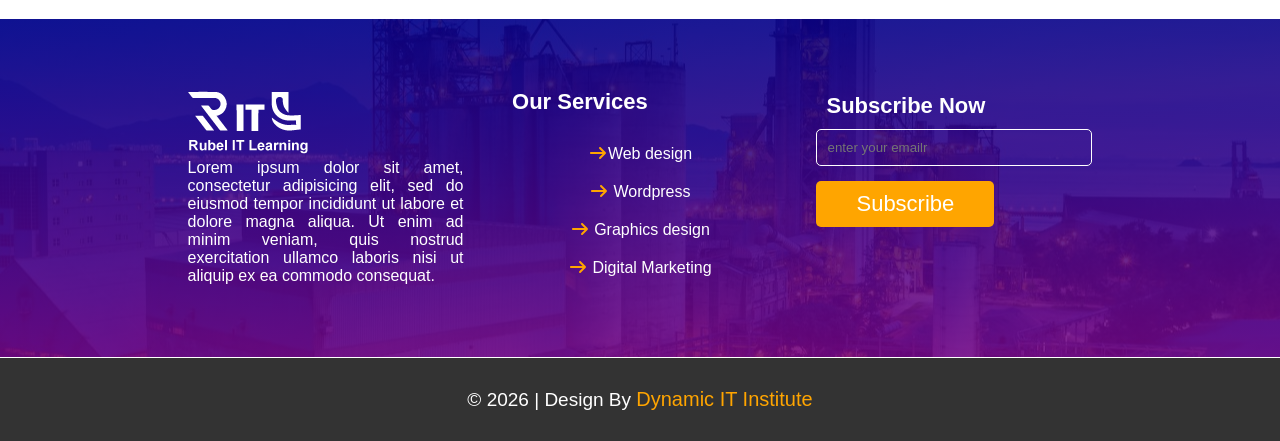
<file: team.html>
<!DOCTYPE html>
<html lang="en-us">
<head>
	<meta charset="utf-8">
	<meta name="description" content="web design level-3, portfolio project">
	<meta name="keywords" content="html, css, bootstrap, javascript">
	<meta name="author" name="md. rubel mahmud">
	<meta name="viewport" content="width=device-width, initial-scale=1">
	<title>Portfolio website</title>
	<link rel="icon" href="images/logo-color.png">
	<link rel="stylesheet" href="css/all.css">
	<link rel="stylesheet" href="css/style.css">
</head>
<body>
	<!--header start-->
	<header id="main-header">
		<div class="border">
			<div class="main-menu">
			<div class="logo">
				<a href="#">
					<img src="images/lll.png" alt="logo">
				</a>
			</div>
			
			<ul>
				<li><a href="index.html"><i class="fa-regular fa-house"></i> Home</a></li>
				<li><a href="about.html">About</a></li>
				<li><a href="services.html">Services</a></li>
				<li><a href="portfolio.html">Portfolio</a></li>
				<li><a href="team.html"><i class="fa-regular fa-user"></i> Team</a></li>
				<li><a href="contact.html">Contact</a></li>
			</ul>
			<div class="menu-button">
				<button class="menu-inner-button">Hire Me!</button>
			</div>
		</div>
		</div>
		
		
		<!--Slider start-->
		<section id="slider-section">
			<div class="row">
				<div class="col-md-8">
					<h3>Web Design & <br><span class="slider-title">Development</span> course</h3>
					<p>Lorem ipsum dolor sit amet, consectetur adipisicing elit, sed do eiusmod<br>
					tempor incididunt ut labore et dolore magna aliqua. Ut enim ad minim veniam,<br>
					quis nostrud exercitation ullamco laboris nisi ut .</p>
					<div class="slider-button">
						<button class="btn btn-slider">Learn More</button>
					</div>
				</div>
				<div class="col-md-4">
					<div class="slider-form">
						<form>
							<h2>Please! SignUp now....</h2>
							<div class="form-group">
								<input class="form-control" type="text" placeholder="enter your username">
							</div>
							<div class="form-group">
								<input class="form-control" type="password" placeholder="enter your username">
							</div>
							<button class="btn signup-button">SignUp</button>
							<div class="form-paragraphs">
								<p>Have an account <a href="#">Login</a></p>
							</div>
						</form>
					</div>
				</div>
			</div>
		</section>
		
	</header>
	<!--Header End-->
	
	<!-- Team section suru -->
	<section id="team-section">
		<div class="container">
			<h2>Our <span class="title">Team</span></h2>
			<p>As the founder of this IT Institute, I take pride in offering free WordPress courses for over three years. Our commitment to empowering students with valuable skills, coupled</p>
			<div class="row">
				<div class="team-col">
					<img src="images/rrr.png">
					<div class="tema-content">
						<h3>Md. Rubel Mahmud</h3>
						<h4>Web Developer</h4>
						<div class="team-icon">
							
								<a href="#"><i class="t-icon fa-brands fa-facebook-f"></i></a>
								<a href="#"><i class="t-icon fa-brands fa-whatsapp"></i></a>
								<a href="#"><i class="t-icon fa-brands fa-linkedin-in"></i></a>
						</div>
					</div>
				</div>
				<div class="team-col">
					<img src="images/rrr.png">
					<div class="tema-content">
						<h3>Md. Rubel Mahmud</h3>
						<h4>Web Developer</h4>
						<div class="team-icon">
							
								<a href="#"><i class="t-icon fa-brands fa-facebook-f"></i></a>
								<a href="#"><i class="t-icon fa-brands fa-whatsapp"></i></a>
								<a href="#"><i class="t-icon fa-brands fa-linkedin-in"></i></a>
						</div>
					</div>
				</div>
				<div class="team-col">
					<img src="images/rrr.png">
					<div class="tema-content">
						<h3>Md. Rubel Mahmud</h3>
						<h4>Web Developer</h4>
						<div class="team-icon">
							
								<a href="#"><i class="t-icon fa-brands fa-facebook-f"></i></a>
								<a href="#"><i class="t-icon fa-brands fa-whatsapp"></i></a>
								<a href="#"><i class="t-icon fa-brands fa-linkedin-in"></i></a>
						</div>
					</div>
				</div>


			</div>
		</div>
	</section>
	 <!-- Footer suru  -->
	 <footer id="footer-section">
	 	<div class="container">
	 		<div class="row">
	 			<div class="footer-col">
	 				<div class="footer-img">
	 					<img src="images/logo.png">
	 					<p>Lorem ipsum dolor sit amet, consectetur adipisicing elit, sed do eiusmod
	 					tempor incididunt ut labore et dolore magna aliqua. Ut enim ad minim veniam,
	 					quis nostrud exercitation ullamco laboris nisi ut aliquip ex ea commodo
	 					consequat.</p>
	 				</div>
	 			</div>
	 			<div class="footer-col">
	 				<div class="footer-content">
	 					<h2>Our Services</h2>
	 					<div class="footer-menu">
	 						<ul>
	 							<li><i class="footer-icon fa-solid fa-arrow-right"></i><a href="#">Web design</a></li>
	 							<li><i class="footer-icon fa-solid fa-arrow-right"></i> <a href="#">Wordpress</a></li>
	 							<li><i class="footer-icon fa-solid fa-arrow-right"></i> <a href="#">Graphics design</a></li>
	 							<li><i class="footer-icon fa-solid fa-arrow-right"></i> <a href="#">Digital Marketing</a></li>
	 							
	 						</ul>
	 					</div>
	 				</div>
	 			</div>
	 			<div class="footer-col">
	 				<div class="footer-form">
	 					<form action="#" method="post">
	 						<h2>Subscribe Now</h2>
	 						<div class="footer-group">
	 							<input class="footer-control" type="email" name="email" placeholder="enter your emailr">
	 						</div>
	 						<div class="footer-button">
	 							<button class="sub-button">
	 								<a href="#">
	 									Subscribe
	 								</a>
	 					</button>
	 						</div>
	 					</form>
	 				</div>
	 			</div>

	 		</div>
	 	</div>
	 </footer>
	 <!-- Copy right -->
	 <section id="main-copy-right">
	 	<div class="copy-right">
	 		<div class="copy-col">
	 			<p>&copy; 2026 | Design By <a href="#">Dynamic IT Institute</a></p>
	 		</div>
	 	</div>
	 </section>



	<script src="js/all.js"></script>
</body>
</html>
</file>
<file: css/style.css>
/*
Website name: portfolio
version: 1.01
author: Md. Rubel Mahmud
Url: 


*/


*{
	padding: 0;
	margin: 0;
	box-sizing: border-box;
}
#main-header{
	background: linear-gradient(rgba(21, 39, 190, 0.5), rgba(60, 07, 102, 0.5)),url(../images/SM1123515.jpg);
	height: 100vh;
	background-size: cover;
	background-position: center;

}
.main-menu{
	width: 85%;
	//background: #ccc;
	margin: auto;
	display: flex;
	align-items: center;
	justify-content: space-between;
	padding: 10px 0;
}
ul{
	list-style: none;
	margin: 10px 15px;
	display: flex;
	align-items: center;
	justify-content: space-evenly;
}
ul li{
	padding: 10px 20px;
}
ul li a{
	text-decoration: none;
	font-size: 1rem;
	font-family: arial;
	color: #fff;
	font-weight: 400;
	transition: 0.8s;
}
ul li a:hover{
	color: orange;
	transition: 0.8s;
}
.menu-button{
	padding: 10px 20px;
}
.menu-inner-button{
	padding: 10px 25px;
    border: none;
    border-radius: 5px;
    font-size: 17px;
    background: #f4f6f6;
    transition: 0.6s;
}
.menu-inner-button:hover{
	background: orange;
	color: #fff;
	transition: 0.6s;
	cursor: pointer;
}
/*slider style start*/
.col-md-8 h3{
	color: #ffffff;
	font-size: 42px;
	font-family: arial;
	padding: 80px 0 20px 0;
}
.col-md-8 p{
	color: #ffffff;
	font-size: 18px;

}
.slider-button{
	padding: 30px 0;
}
.btn-slider{
	padding: 12px 30px;
    font-size: 18px;
    border: 2px solid #fff;
    background: transparent;
    color: #fff;
    border-radius: 5px;
    transition: 0.8s;
}
.btn-slider:hover{
	background: orange;
	transition: 0.8s;
	cursor: pointer;
}
.row{
	margin: auto;
	width: 85%;
	display: flex;
	align-items: center;
	justify-content: space-between;
}
.slider-title{
	color: orange;
}
.slider-form{
	background: rgba(246, 171, 11, 0.8);
	padding: 30px;
	border-radius: 10px;
	margin: 5assssss0px 0 0 0;
}
.form-control{
	padding: 10px 50px;
    margin: 10px 0;
    background: transparent;
    border-top: 0;
    border-left: 0;
    border-right: 0;
    border-bottom: 1.5px solid #fff900;
}
.signup-button{
	padding: 10px;
    margin: 10px 0;
    width: 100%;
    font-size: 18px;
    background: orange;
    border: 1.5px solid #fff;
    border-radius: 3px;
    color: #fff;
    transition: 0.8s;
}
.signup-button:hover{
	background: #f6d754;
	transition: 0.8s;
	cursor: pointer;
}
.slider-form h2{
	color: #fff;
	padding-bottom: 20px;
	text-align: center;
	font-family: arial;
}
.form-paragraphs p{
	padding: 10px 0 0 0;
	color: #fff;
}
.form-paragraphs a{
	color: #fbff00;
}
/*about suru*/
.about-col{
	width: 48%;
	margin: 20px 0;
}
.about-img{
	padding: 30px 0;
}

.about-img img{
	width: 100%;
	transition: 0.5s;
}
.about-img img:hover{
	transform: scale(1.1);
	transition: 0.5s;
}
.about-content h3{
	font-size: 28px;
	font-family: arial;
	padding: 20px 0;
	text-align: left;
}
.about-content p{
	text-align: justify;
}
.title{
	color: orange;
}
.container{
	width: 85%;
	margin: auto;
	text-align: center;
	padding: 50px 0;

}
.container h2{
	font-size: 38px;
	font-family: arial;
	padding: 10px;
}
.services-col{
	width: 32%;
	    background: linear-gradient(rgb(189 224 255 / 90%), rgb(244 244 248)), url(../images/SM1123515.jpg);
	background-position: center;
	background-size: cover;
	padding: 20px;
	margin: 30px 0;
	border-radius: 5px;
	transition: 0.5s;
}
.services-col:hover{
	background: linear-gradient(rgb(244 244 248 / 90%), rgb( 189 224 255 / 90%)), url(../images/SM1123515.jpg);
	background-position: center;
	background-size: cover;
	padding: 20px;
	margin: 30px 0;
	border-radius: 5px;
	transition: 0.5s;
	box-shadow: 0px 3px 6px 0px #e3e3e3;
}
.services-icon{
	padding: 15px;

}
.main-icon{
	padding: 15px;
	background: #222;
	color: #fff;
	border-radius: 50%;
	width: 30px;
	height: 30px;
	font-size: 15px;
	transition: 0.5s;
}
.main-icon:hover{
	background: orange;
	transition: 0.5s;
	transform: rotate(45deg);
}
.services-content h3{
	padding: 10px 0;
	font-family: arial;
}
.services-content p{
	font-family: arial;
	font-size: 15px;
	padding: 10px 0;
}
.services-content a{
	text-decoration: none;
	color: #222;
	font-family: arial;
	font-size: 16px;
	font-weight: 600;
	transition: 0.5s;
}
.services-content a:hover{
	color: orange;
	transition: 0.5s;
}
.portfolio-col{
	width: 32%;
	margin: 30px 0;
}

.portfolio-img img{
	width: 100%;
	opacity: 0.8;
	transition: 0.8s;
}
.portfolio-img img:hover{
	opacity: 1;
	transition: 0.8s;

}
.portfolio-col h3{
	background: orange;
	padding: 10px;
	margin-top: -5px;
	transition: 0.5s;
	font-family: "Audiowide", sans-serif;
}
.portfolio-col h3:hover{
	background: #333;
	color: #fff;
	transition: 0.5s;
}
/*Client suru*/
.client-col{
	display: flex;
	//width: 48%;
	background: #fff3cf;
	padding: 20px;
	border-radius: 10px;
	border: 1px solid #ddd;
	margin: 30px 10px;
	align-items: center;
}
.client-img{
	width: 70%;
}
.client-col img{
	width: 100%;
	border-radius: 50%;
}
.client-content{
	padding: 20px 15px;
	text-align: left;

}
.client-content h4{
	font-family: arial;
	font-size: 19px;
	padding: 5px 0;
}
.client-icon .c-icon{
	color: orange;
}
/*team suru*/
.team-col{
	background: #fff3cf;
	width: 32%;
	border-radius: 10px;
	transition: 0.5s;
	border: 1px solid #ccc;
	margin: 30px 0;
	

}
.team-col:hover{
	border-bottom: 5px solid orange;
	transition: 0.5s;
}

.team-col img{
	width: 100%;
	border-radius: 10px 10px 0 0;
	o  pacity: 0.9;
	transition: 0.5s;
}
.team-col img:hover{
	opacity: 1;
	transition: 0.5s;
}
.tema-content{
	padding: 10px;
}
.tema-content h3{
	font-size: 21px;
	font-family: arial;
	padding: 8px 0;
}
.tema-content h4{
	font-size: 16px;
	font-family: arial;
}
.team-icon{
	padding: 10px;
	margin: 10px 0;
}
.t-icon{
	background: #222;
	color: #fff;
	padding: 12px 10px;
	border-radius: 50%;
	margin: 0 5px;
	transition: 0.5s;
}
.t-icon:hover{
	background: orange;
	transition: 0.5s;
}
/*Footer style suru*/
#footer-section{
	background: linear-gradient(rgb(10 1 136 / 89%), rgb(117 5 136 / 86%)), url(../images/industrial-plant-at-night.jpg);
	background-position: center;
	background-size: cover;
}
.footer-col{
	width: 32%;
}
#footer-section .footer-col{
	padding: 10px;
	text-align: left;


}
.footer-form{
	margin-top: -50px;
}
#footer-section .footer-col p{
	font-size: 16px;
	font-family: arial;
	text-align: justify;
	color: #ffffff;
}
.footer-content h2{
	font-size: 22px;
}
.footer-menu ul{
	flex-direction: column;
	align-items: left;
}
.footer-menu ul li a{
	text-align: left !important;
}
.footer-icon{
	color: orange;
}
.footer-content h2{
	color: #fff;
}
.footer-form h2{
	font-size: 22px;
	color: #fff
}

.footer-group .footer-control{
	padding: 10px;
    width: 100%;
    border-radius: 5px;
    border: 1.5px solid #fff;
    background: transparent;
}
.footer-button{
	margin: 15px 0;
}
.sub-button{
	padding: 10px 40px;
    border-radius: 5px;
    background: orange;
    border: none;
    font-size: 22px;
    transition: 0.5s;

}
.sub-button:hover{
	background: #fff;
	transition: 0.5s;
}
.sub-button a:hover{
	color: #222;
	transition: 0.5s;
}
.sub-button a{
	text-decoration: none;
	color: #fff;
	transition: 0.5s;
}
/*Copy right suru*/
#main-copy-right{
	background: #333;
}
.copy-right{

}
.copy-col{
	text-align: center;
	padding: 30px;
	border-top: 1px solid #fff;
}
.copy-col p{
	font-size: 19px;
	font-family: arial;
	text-align: center;
	color: #fff;
}
.copy-col a{
	font-size: 20px;
	font-family: arial;
	text-decoration: none;
	color: orange;
}
#about-section{
	background: linear-gradient(rgb(214 210 255 / 83%), rgb(248 248 248)), url(../images/tr.jpg);
	background-position: center;
	background-size: cover;
	background-attachment: fixed;
}
#services-section{
	    background: linear-gradient(rgb(255 255 255 / 88%), rgb(255 255 255 / 83%)), url(../images/tr.jpg);
	background-position: center;
	background-size: cover;
	background-attachment: fixed;
}
#portfolio-section{
	background: linear-gradient(rgb(214 210 255 / 83%), rgb(248 248 248)), url(../images/tr.jpg);
	background-position: center;
	background-size: cover;
	background-attachment: fixed;
}
#client-section{
	background: linear-gradient(rgb(255 255 255 / 88%), rgb(255 255 255 / 83%)), url(../images/tr.jpg);
	background-position: center;
	background-size: cover;
	background-attachment: fixed;
}
#team-section{
	background: linear-gradient(rgb(214 210 255 / 83%), rgb(248 248 248)), url(../images/tr.jpg);
	background-position: center;
	background-size: cover;
	background-attachment: fixed;
}
/*Conntact us page suru*/
.contact-col{
	width: 48%;
	margin: 5px 0;
}
.contact-form{
	padding: 20px;

}
.contact-control{
	    padding: 10px;
    width: 100%;
    border-radius: 5px;
    border: 1px solid #222;
    margin: 10px 0;

}
.contact-control:focus{
	background: rgb(232 241 103 / 60%);
}
.con-button{
	text-align: left;
	margin: 10px 0 0 0;
}
.contact-button{
	padding: 8px;
    width: 35%;
    font-size: 22px;
    border-radius: 5px;
    border: none;
    background: orange;
    color: #fff;
    transition: 0.5s;
}
.contact-button:hover{
	background: blue;
	transition: 0.5s;
	cursor: pointer;
}
.contact-form h2{
	font-size: 25px;
	font-family: arial;
	text-align: left;
}
.contact-form p{
	font-size: 15px;
	font-family: arial;
	text-align: left;
}
</file>
